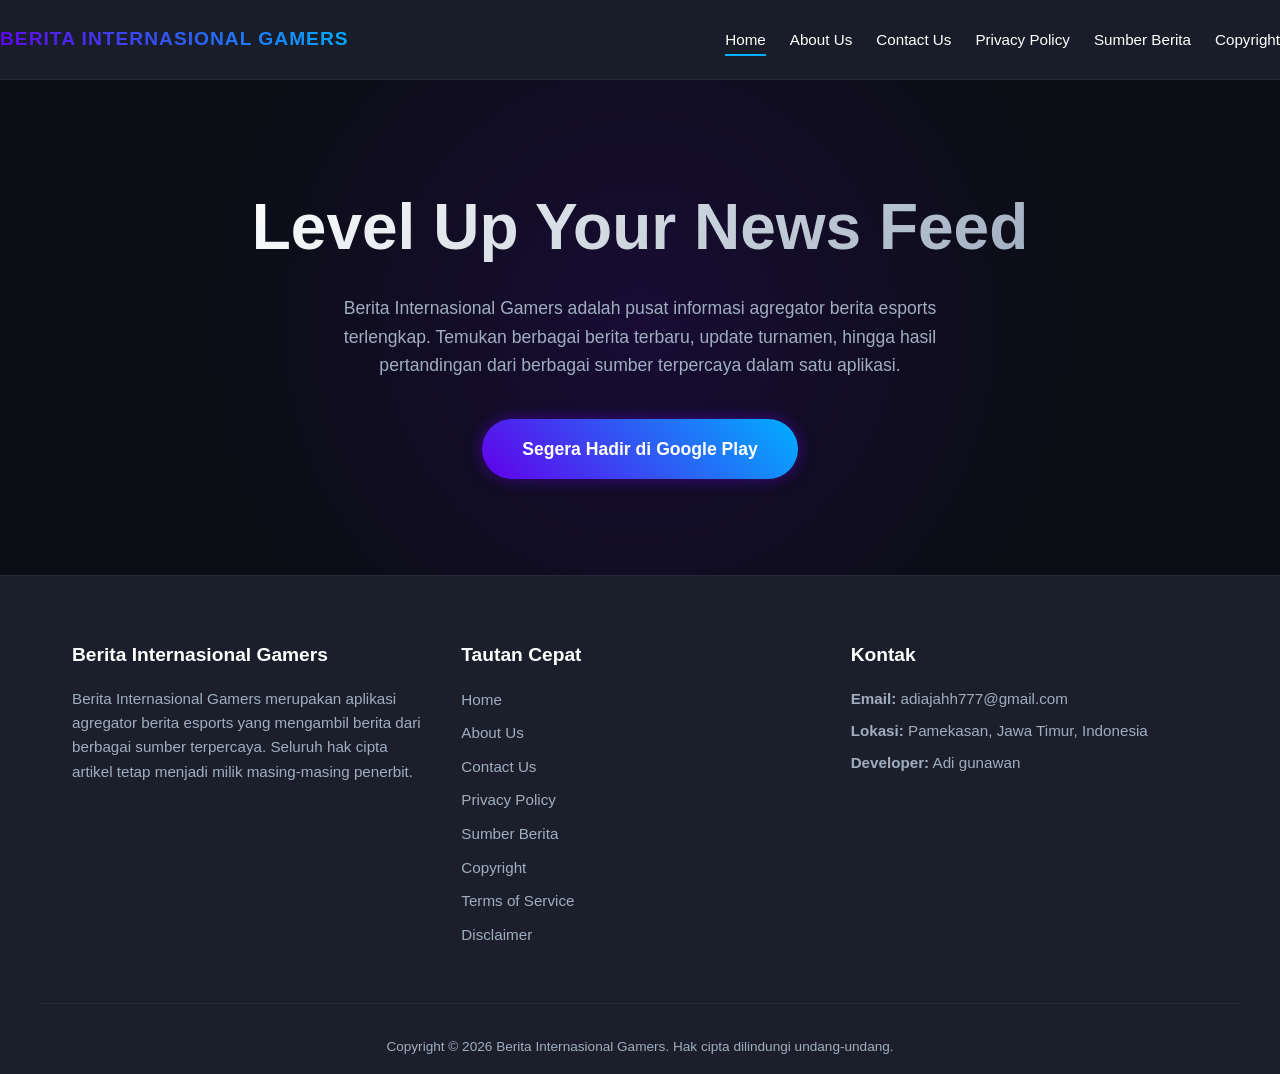
<file: index.html>
<!DOCTYPE html>
<html lang="id">
<head>
    <meta charset="UTF-8">
    <meta name="viewport" content="width=device-width, initial-scale=1.0">
    <title>Berita Internasional Gamers - The Ultimate Esports News Aggregator</title>
    <meta name="description" content="Berita Internasional Gamers adalah aplikasi agregator berita esports terpercaya. Dapatkan update berita game, turnamen, dan skor terbaru.">
    <meta name="keywords" content="esports, berita esports, game, turnamen, agregator berita, berita internasional gamers">
    <meta name="author" content="Adi gunawan">
    <meta name="theme-color" content="#6200EA">
    <meta property="og:title" content="Berita Internasional Gamers - The Ultimate Esports News Aggregator">
    <meta property="og:description" content="Berita Internasional Gamers adalah aplikasi agregator berita esports terpercaya.">
    <meta property="og:type" content="website">
    <meta property="og:url" content="https://adiajahh777-png.github.io/Website-Saya/">
    <link rel="canonical" href="https://adiajahh777-png.github.io/Website-Saya/">
    <link rel="icon" type="image/x-icon" href="favicon.ico">
    <link rel="manifest" href="manifest.json">
    <meta name="robots" content="index, follow">
    <link rel="stylesheet" href="style.css">
    <script type="application/ld+json">
    {
      "@context": "https://schema.org",
      "@type": "WebSite",
      "name": "Berita Internasional Gamers",
      "url": "https://adiajahh777-png.github.io/Website-Saya/"
    }
    </script>
    <script type="application/ld+json">
    {
      "@context": "https://schema.org",
      "@type": "NewsMediaOrganization",
      "name": "Berita Internasional Gamers",
      "url": "https://adiajahh777-png.github.io/Website-Saya/",
      "contactPoint": {
        "@type": "ContactPoint",
        "email": "adiajahh777@gmail.com",
        "contactType": "customer support"
      }
    }
    </script>
    <meta property="og:image" content="https://adiajahh777-png.github.io/Website-Saya/logo.png">
</head>
<body>
    <header>
        <nav class="nav-container" aria-label="Main Navigation">
            <a href="index.html" class="logo" style="font-size: 1.2rem;">Berita Internasional Gamers</a>
            <button class="menu-toggle" aria-label="Toggle navigation" aria-expanded="false">
                <span></span><span></span><span></span>
            </button>
            <ul class="nav-links">
                <li><a href="index.html" class="active">Home</a></li>
                <li><a href="about.html">About Us</a></li>
                <li><a href="contact.html">Contact Us</a></li>
                <li><a href="privacy.html">Privacy Policy</a></li>
                <li><a href="sources.html">Sumber Berita</a></li>
                <li><a href="copyright.html">Copyright</a></li>
            </ul>
        </nav>
    </header>

    <main>
        <section class="hero container">
            <h1>Level Up Your News Feed</h1>
            <p>Berita Internasional Gamers adalah pusat informasi agregator berita esports terlengkap. Temukan berbagai berita terbaru, update turnamen, hingga hasil pertandingan dari berbagai sumber terpercaya dalam satu aplikasi.</p>
            <a href="javascript:void(0)" class="btn">Segera Hadir di Google Play</a>
        </section>
    </main>

    <footer class="site-footer">
        <div class="footer-container">
            <div class="footer-section">
                <h3>Berita Internasional Gamers</h3>
                <p>Berita Internasional Gamers merupakan aplikasi agregator berita esports yang mengambil berita dari berbagai sumber terpercaya. Seluruh hak cipta artikel tetap menjadi milik masing-masing penerbit.</p>
            </div>
            <div class="footer-section">
                <h3>Tautan Cepat</h3>
                <ul>
                    <li><a href="index.html">Home</a></li>
                    <li><a href="about.html">About Us</a></li>
                    <li><a href="contact.html">Contact Us</a></li>
                    <li><a href="privacy.html">Privacy Policy</a></li>
                    <li><a href="sources.html">Sumber Berita</a></li>
                    <li><a href="copyright.html">Copyright</a></li>
                    <li><a href="terms.html">Terms of Service</a></li>
                    <li><a href="disclaimer.html">Disclaimer</a></li>
                </ul>
            </div>
            <div class="footer-section">
                <h3>Kontak</h3>
                <p><strong>Email:</strong> <a href="mailto:adiajahh777@gmail.com" class="text-muted">adiajahh777@gmail.com</a></p>
                <p><strong>Lokasi:</strong> Pamekasan, Jawa Timur, Indonesia</p>
                <p><strong>Developer:</strong> Adi gunawan</p>
            </div>
        </div>
        <div class="footer-bottom">
            <p>Copyright &copy; 2026 Berita Internasional Gamers. Hak cipta dilindungi undang-undang.</p>
        </div>
    </footer>
    <script src="script.js"></script>
</body>
</html>
</file>
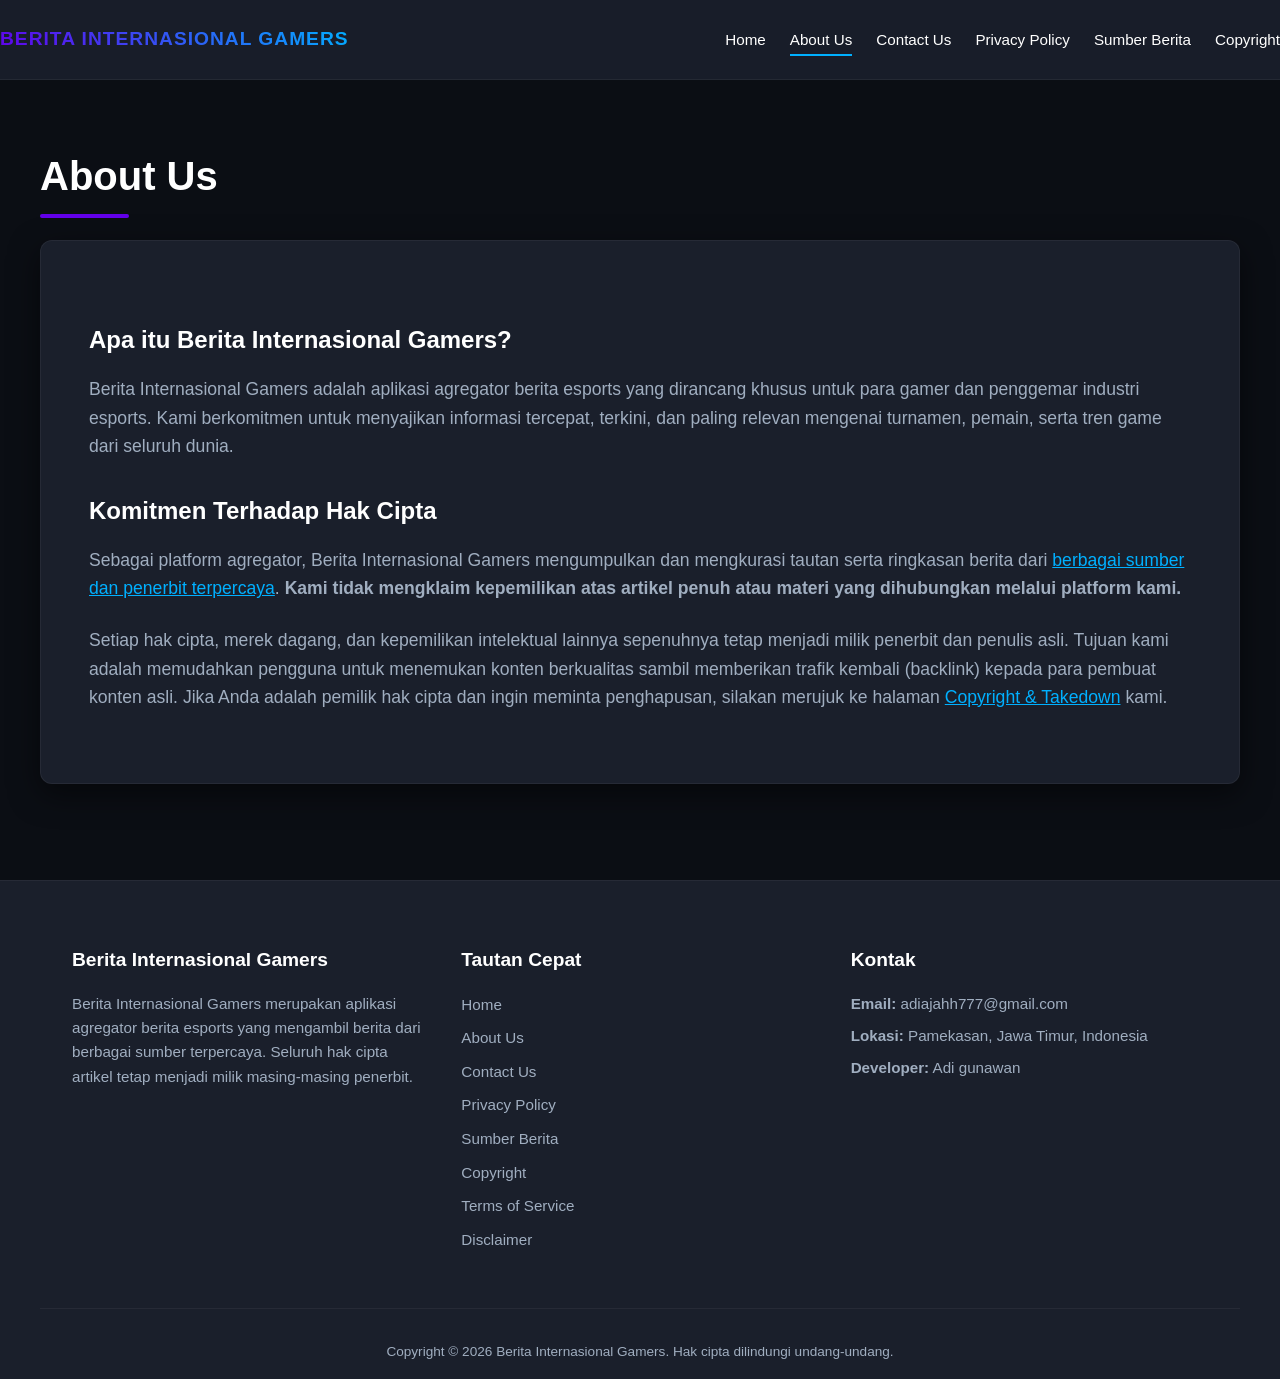
<file: about.html>
<!DOCTYPE html>
<html lang="id">
<head>
    <meta charset="UTF-8">
    <meta name="viewport" content="width=device-width, initial-scale=1.0">
    <title>About Us - Berita Internasional Gamers</title>
    <meta name="description" content="Pelajari lebih lanjut tentang Berita Internasional Gamers, platform agregator berita esports yang mengumpulkan berita dari berbagai penerbit tepercaya.">
    <meta name="keywords" content="about us, tentang kami, berita internasional gamers, agregator esports">
    <meta name="author" content="Adi gunawan">
    <meta name="theme-color" content="#6200EA">
    <meta property="og:title" content="About Us - Berita Internasional Gamers">
    <meta property="og:description" content="Pelajari lebih lanjut tentang platform agregator berita esports kami.">
    <meta property="og:type" content="website">
    <meta property="og:url" content="https://beritainternasionalgamers.github.io/about.html">
    <link rel="canonical" href="https://beritainternasionalgamers.github.io/about.html">
    <link rel="icon" type="image/x-icon" href="favicon.ico">
    <link rel="manifest" href="manifest.json">
    <meta name="robots" content="index, follow">
    <link rel="stylesheet" href="style.css">
    <script type="application/ld+json">
    {
      "@context": "https://schema.org",
      "@type": "WebSite",
      "name": "Berita Internasional Gamers",
      "url": "https://beritainternasionalgamers.github.io/"
    }
    </script>
</head>
<body>
    <header>
        <nav class="nav-container" aria-label="Main Navigation">
            <a href="index.html" class="logo" style="font-size: 1.2rem;">Berita Internasional Gamers</a>
            <button class="menu-toggle" aria-label="Toggle navigation" aria-expanded="false">
                <span></span><span></span><span></span>
            </button>
            <ul class="nav-links">
                <li><a href="index.html">Home</a></li>
                <li><a href="about.html" class="active">About Us</a></li>
                <li><a href="contact.html">Contact Us</a></li>
                <li><a href="privacy.html">Privacy Policy</a></li>
                <li><a href="sources.html">Sumber Berita</a></li>
                <li><a href="copyright.html">Copyright</a></li>
            </ul>
        </nav>
    </header>

    <main>
        <section class="container page-section">
            <h1 class="page-title">About Us</h1>
            
            <article class="content-card">
                <h2>Apa itu Berita Internasional Gamers?</h2>
                <p>Berita Internasional Gamers adalah aplikasi agregator berita esports yang dirancang khusus untuk para gamer dan penggemar industri esports. Kami berkomitmen untuk menyajikan informasi tercepat, terkini, dan paling relevan mengenai turnamen, pemain, serta tren game dari seluruh dunia.</p>
                
                <h2>Komitmen Terhadap Hak Cipta</h2>
                <p>Sebagai platform agregator, Berita Internasional Gamers mengumpulkan dan mengkurasi tautan serta ringkasan berita dari <a href="sources.html" class="primary-link">berbagai sumber dan penerbit terpercaya</a>. <strong>Kami tidak mengklaim kepemilikan atas artikel penuh atau materi yang dihubungkan melalui platform kami.</strong></p>
                
                <p>Setiap hak cipta, merek dagang, dan kepemilikan intelektual lainnya sepenuhnya tetap menjadi milik penerbit dan penulis asli. Tujuan kami adalah memudahkan pengguna untuk menemukan konten berkualitas sambil memberikan trafik kembali (backlink) kepada para pembuat konten asli. Jika Anda adalah pemilik hak cipta dan ingin meminta penghapusan, silakan merujuk ke halaman <a href="copyright.html" class="primary-link">Copyright & Takedown</a> kami.</p>
            </article>
        </section>
    </main>

    <footer class="site-footer">
        <div class="footer-container">
            <div class="footer-section">
                <h3>Berita Internasional Gamers</h3>
                <p>Berita Internasional Gamers merupakan aplikasi agregator berita esports yang mengambil berita dari berbagai sumber terpercaya. Seluruh hak cipta artikel tetap menjadi milik masing-masing penerbit.</p>
            </div>
            <div class="footer-section">
                <h3>Tautan Cepat</h3>
                <ul>
                    <li><a href="index.html">Home</a></li>
                    <li><a href="about.html">About Us</a></li>
                    <li><a href="contact.html">Contact Us</a></li>
                    <li><a href="privacy.html">Privacy Policy</a></li>
                    <li><a href="sources.html">Sumber Berita</a></li>
                    <li><a href="copyright.html">Copyright</a></li>
                    <li><a href="terms.html">Terms of Service</a></li>
                    <li><a href="disclaimer.html">Disclaimer</a></li>
                </ul>
            </div>
            <div class="footer-section">
                <h3>Kontak</h3>
                <p><strong>Email:</strong> <a href="mailto:adiajahh777@gmail.com" class="text-muted">adiajahh777@gmail.com</a></p>
                <p><strong>Lokasi:</strong> Pamekasan, Jawa Timur, Indonesia</p>
                <p><strong>Developer:</strong> Adi gunawan</p>
            </div>
        </div>
        <div class="footer-bottom">
            <p>Copyright &copy; 2026 Berita Internasional Gamers. Hak cipta dilindungi undang-undang.</p>
        </div>
    </footer>
    <script src="script.js"></script>
</body>
</html>
</file>
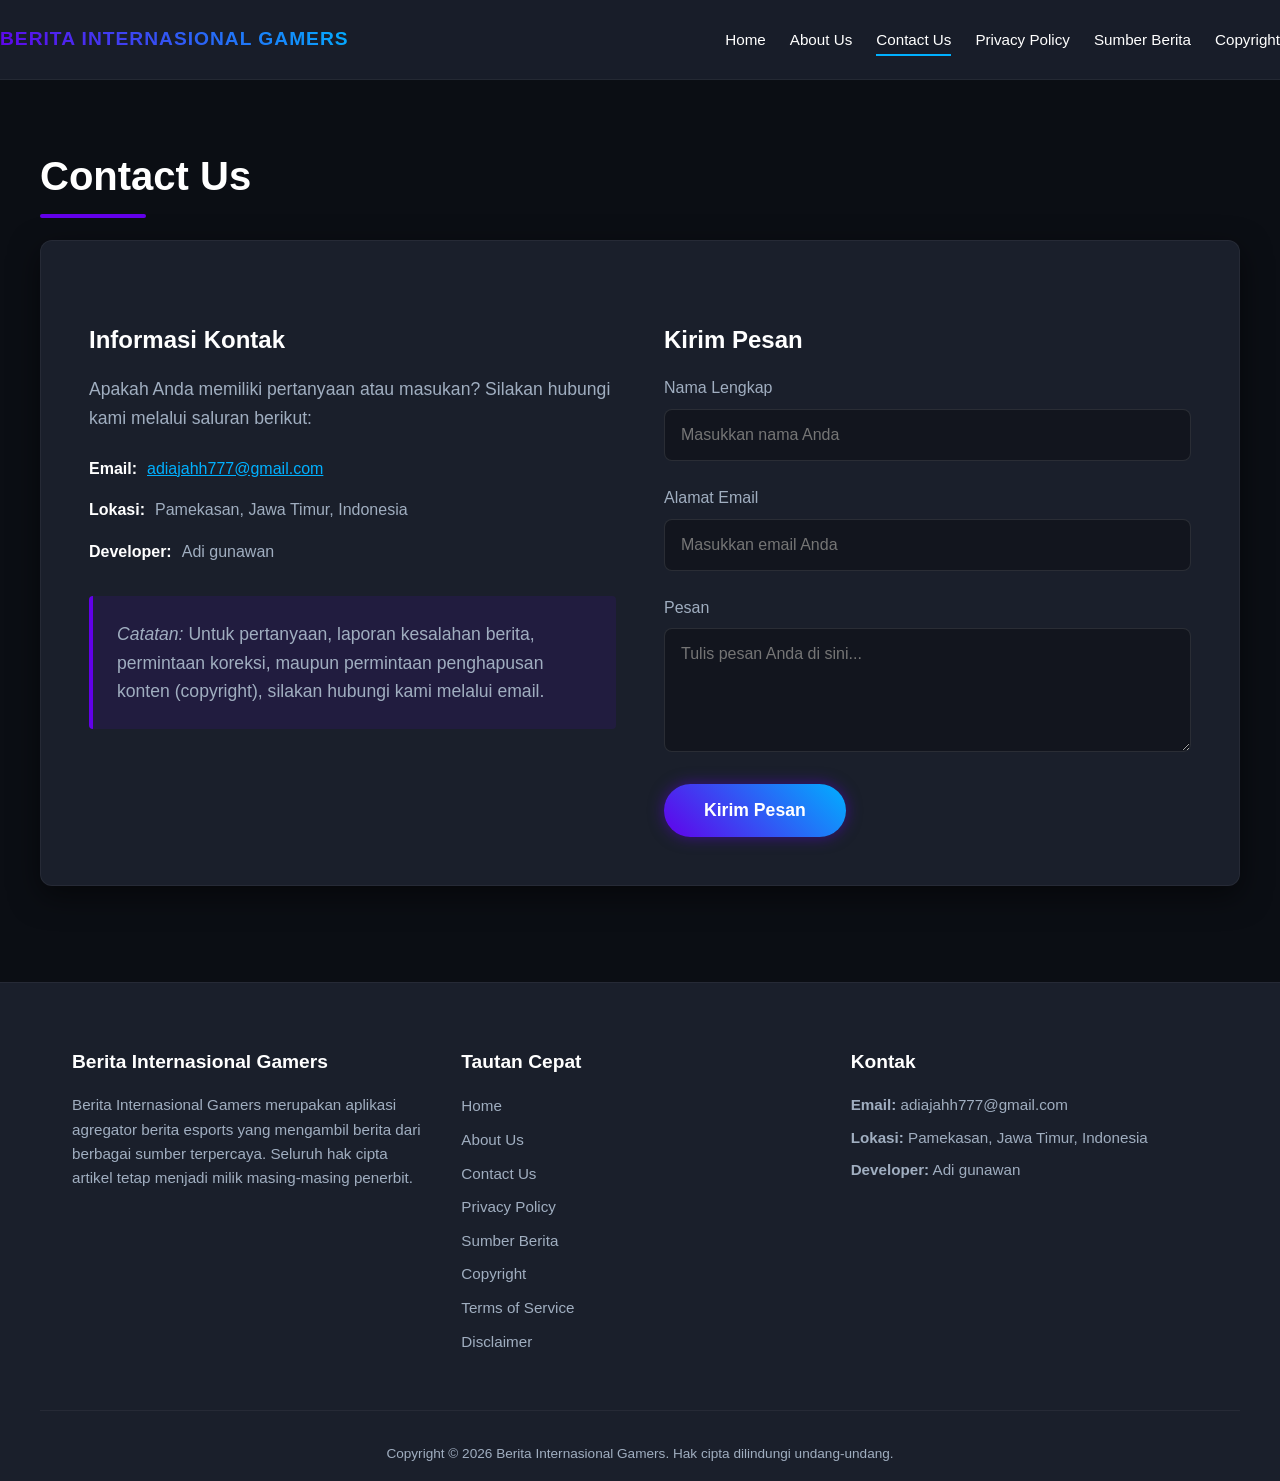
<file: contact.html>
<!DOCTYPE html>
<html lang="id">
<head>
    <meta charset="UTF-8">
    <meta name="viewport" content="width=device-width, initial-scale=1.0">
    <title>Contact Us - Berita Internasional Gamers</title>
    <meta name="description" content="Hubungi tim Berita Internasional Gamers untuk pertanyaan, dukungan, atau kemitraan.">
    <meta name="keywords" content="contact us, hubungi kami, berita internasional gamers">
    <meta name="author" content="Adi gunawan">
    <meta name="theme-color" content="#6200EA">
    <meta property="og:title" content="Contact Us - Berita Internasional Gamers">
    <meta property="og:description" content="Hubungi tim kami untuk pertanyaan atau dukungan.">
    <meta property="og:type" content="website">
    <meta property="og:url" content="https://adiajahh777-png.github.io/Website-Saya/contact.html">
    <link rel="canonical" href="https://adiajahh777-png.github.io/Website-Saya/contact.html">
    <link rel="icon" type="image/x-icon" href="favicon.ico">
    <link rel="manifest" href="manifest.json">
    <meta name="robots" content="index, follow">
    <link rel="stylesheet" href="style.css">
    <script type="application/ld+json">
    {
      "@context": "https://schema.org",
      "@type": "WebSite",
      "name": "Berita Internasional Gamers",
      "url": "https://adiajahh777-png.github.io/Website-Saya/"
    }
    </script>
    <meta property="og:image" content="https://adiajahh777-png.github.io/Website-Saya/logo.png">
</head>
<body>
    <header>
        <nav class="nav-container" aria-label="Main Navigation">
            <a href="index.html" class="logo" style="font-size: 1.2rem;">Berita Internasional Gamers</a>
            <button class="menu-toggle" aria-label="Toggle navigation" aria-expanded="false">
                <span></span><span></span><span></span>
            </button>
            <ul class="nav-links">
                <li><a href="index.html">Home</a></li>
                <li><a href="about.html">About Us</a></li>
                <li><a href="contact.html" class="active">Contact Us</a></li>
                <li><a href="privacy.html">Privacy Policy</a></li>
                <li><a href="sources.html">Sumber Berita</a></li>
                <li><a href="copyright.html">Copyright</a></li>
            </ul>
        </nav>
    </header>

    <main>
        <section class="container page-section">
            <h1 class="page-title">Contact Us</h1>
            
            <article class="content-card">
                <div class="contact-grid">
                    <div class="contact-info">
                        <h2>Informasi Kontak</h2>
                        <p>Apakah Anda memiliki pertanyaan atau masukan? Silakan hubungi kami melalui saluran berikut:</p>
                        
                        <ul>
                            <li>
                                <strong>Email:</strong> <a href="mailto:adiajahh777@gmail.com" class="primary-link">adiajahh777@gmail.com</a>
                            </li>
                            <li>
                                <strong>Lokasi:</strong> Pamekasan, Jawa Timur, Indonesia
                            </li>
                            <li>
                                <strong>Developer:</strong> Adi gunawan
                            </li>
                        </ul>
                        
                        <div class="info-box">
                            <p style="margin-bottom: 0;">
                                <em>Catatan:</em> Untuk pertanyaan, laporan kesalahan berita, permintaan koreksi, maupun permintaan penghapusan konten (copyright), silakan hubungi kami melalui email.
                            </p>
                        </div>
                    </div>
                    
                    <div class="contact-form">
                        <h2>Kirim Pesan</h2>
                        <form id="contactForm" novalidate>
                            <div class="form-group">
                                <label for="name">Nama Lengkap</label>
                                <input type="text" id="name" required placeholder="Masukkan nama Anda">
                            </div>
                            
                            <div class="form-group">
                                <label for="email">Alamat Email</label>
                                <input type="email" id="email" required placeholder="Masukkan email Anda">
                            </div>
                            
                            <div class="form-group">
                                <label for="message">Pesan</label>
                                <textarea id="message" rows="5" required placeholder="Tulis pesan Anda di sini..."></textarea>
                            </div>
                            
                            <button type="submit" class="btn">Kirim Pesan</button>
                        </form>
                    </div>
                </div>
            </article>
        </section>
    </main>

    <footer class="site-footer">
        <div class="footer-container">
            <div class="footer-section">
                <h3>Berita Internasional Gamers</h3>
                <p>Berita Internasional Gamers merupakan aplikasi agregator berita esports yang mengambil berita dari berbagai sumber terpercaya. Seluruh hak cipta artikel tetap menjadi milik masing-masing penerbit.</p>
            </div>
            <div class="footer-section">
                <h3>Tautan Cepat</h3>
                <ul>
                    <li><a href="index.html">Home</a></li>
                    <li><a href="about.html">About Us</a></li>
                    <li><a href="contact.html">Contact Us</a></li>
                    <li><a href="privacy.html">Privacy Policy</a></li>
                    <li><a href="sources.html">Sumber Berita</a></li>
                    <li><a href="copyright.html">Copyright</a></li>
                    <li><a href="terms.html">Terms of Service</a></li>
                    <li><a href="disclaimer.html">Disclaimer</a></li>
                </ul>
            </div>
            <div class="footer-section">
                <h3>Kontak</h3>
                <p><strong>Email:</strong> <a href="mailto:adiajahh777@gmail.com" class="text-muted">adiajahh777@gmail.com</a></p>
                <p><strong>Lokasi:</strong> Pamekasan, Jawa Timur, Indonesia</p>
                <p><strong>Developer:</strong> Adi gunawan</p>
            </div>
        </div>
        <div class="footer-bottom">
            <p>Copyright &copy; 2026 Berita Internasional Gamers. Hak cipta dilindungi undang-undang.</p>
        </div>
    </footer>
    <script src="script.js"></script>
</body>
</html>
</file>
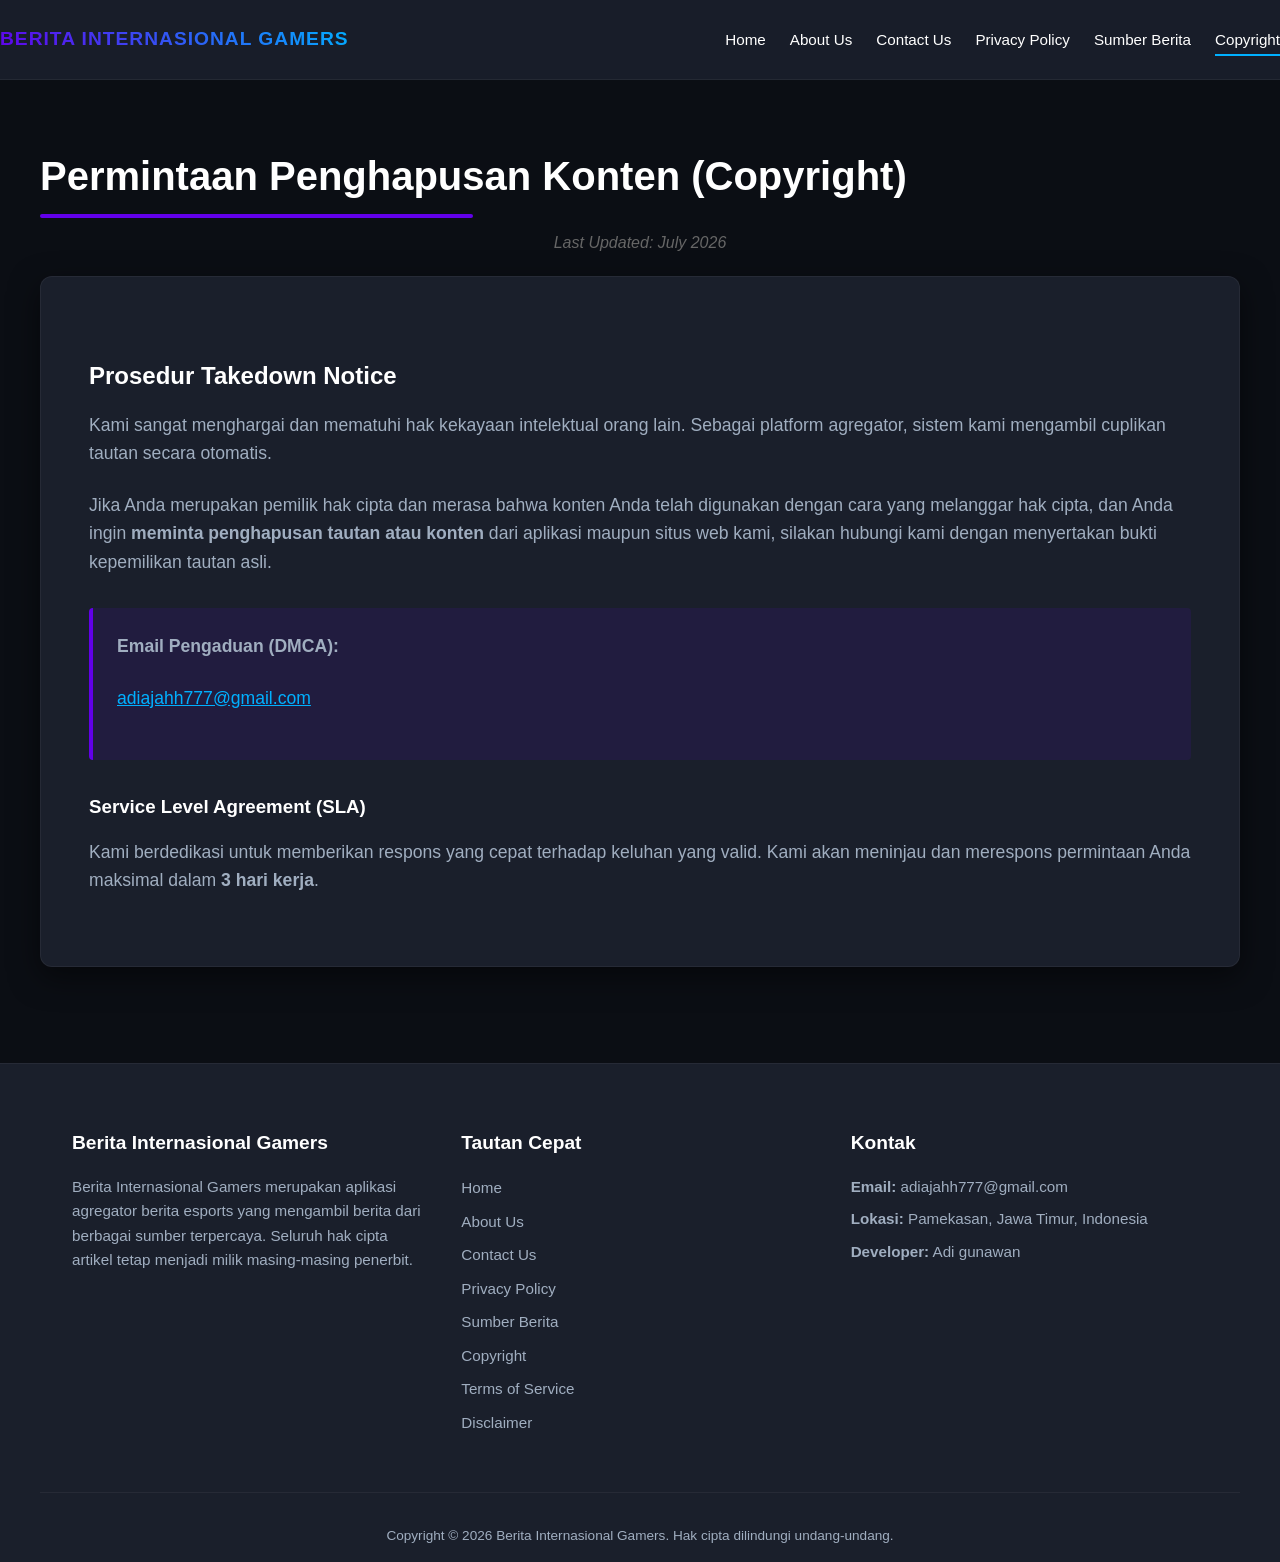
<file: copyright.html>
<!DOCTYPE html>
<html lang="id">
<head>
    <meta charset="UTF-8">
    <meta name="viewport" content="width=device-width, initial-scale=1.0">
    <title>Copyright & Takedown - Berita Internasional Gamers</title>
    <meta name="description" content="Informasi mengenai permintaan penghapusan konten atau hak cipta pada Berita Internasional Gamers.">
    <meta name="keywords" content="copyright, takedown, dmca, hak cipta, berita internasional gamers">
    <meta name="author" content="Adi gunawan">
    <meta name="theme-color" content="#6200EA">
    <meta property="og:title" content="Copyright & Takedown - Berita Internasional Gamers">
    <meta property="og:description" content="Permintaan penghapusan konten atau hak cipta.">
    <meta property="og:type" content="website">
    <meta property="og:url" content="https://adiajahh777-png.github.io/Website-Saya/copyright.html">
    <link rel="canonical" href="https://adiajahh777-png.github.io/Website-Saya/copyright.html">
    <link rel="icon" type="image/x-icon" href="favicon.ico">
    <link rel="manifest" href="manifest.json">
    <meta name="robots" content="index, follow">
    <link rel="stylesheet" href="style.css">
    <script type="application/ld+json">
    {
      "@context": "https://schema.org",
      "@type": "WebSite",
      "name": "Berita Internasional Gamers",
      "url": "https://adiajahh777-png.github.io/Website-Saya/"
    }
    </script>
    <meta property="og:image" content="https://adiajahh777-png.github.io/Website-Saya/logo.png">
</head>
<body>
    <header>
        <nav class="nav-container" aria-label="Main Navigation">
            <a href="index.html" class="logo" style="font-size: 1.2rem;">Berita Internasional Gamers</a>
            <button class="menu-toggle" aria-label="Toggle navigation" aria-expanded="false">
                <span></span><span></span><span></span>
            </button>
            <ul class="nav-links">
                <li><a href="index.html">Home</a></li>
                <li><a href="about.html">About Us</a></li>
                <li><a href="contact.html">Contact Us</a></li>
                <li><a href="privacy.html">Privacy Policy</a></li>
                <li><a href="sources.html">Sumber Berita</a></li>
                <li><a href="copyright.html" class="active">Copyright</a></li>
            </ul>
        </nav>
    </header>

    <main>
        <section class="container page-section">
            <h1 class="page-title">Permintaan Penghapusan Konten (Copyright)</h1>
            <p class="last-updated" style="text-align: center; color: #666; margin-top: -10px; margin-bottom: 20px; font-style: italic;">Last Updated: July 2026</p>
            
            <article class="content-card">
                <h2>Prosedur Takedown Notice</h2>
                <p>Kami sangat menghargai dan mematuhi hak kekayaan intelektual orang lain. Sebagai platform agregator, sistem kami mengambil cuplikan tautan secara otomatis.</p>
                
                <p>Jika Anda merupakan pemilik hak cipta dan merasa bahwa konten Anda telah digunakan dengan cara yang melanggar hak cipta, dan Anda ingin <strong>meminta penghapusan tautan atau konten</strong> dari aplikasi maupun situs web kami, silakan hubungi kami dengan menyertakan bukti kepemilikan tautan asli.</p>

                <div class="info-box">
                    <p><strong>Email Pengaduan (DMCA):</strong></p>
                    <p style="font-size: 1.1rem;"><a href="mailto:adiajahh777@gmail.com" class="primary-link">adiajahh777@gmail.com</a></p>
                </div>
                
                <h3>Service Level Agreement (SLA)</h3>
                <p>Kami berdedikasi untuk memberikan respons yang cepat terhadap keluhan yang valid. Kami akan meninjau dan merespons permintaan Anda maksimal dalam <strong>3 hari kerja</strong>.</p>
            </article>
        </section>
    </main>

    <footer class="site-footer">
        <div class="footer-container">
            <div class="footer-section">
                <h3>Berita Internasional Gamers</h3>
                <p>Berita Internasional Gamers merupakan aplikasi agregator berita esports yang mengambil berita dari berbagai sumber terpercaya. Seluruh hak cipta artikel tetap menjadi milik masing-masing penerbit.</p>
            </div>
            <div class="footer-section">
                <h3>Tautan Cepat</h3>
                <ul>
                    <li><a href="index.html">Home</a></li>
                    <li><a href="about.html">About Us</a></li>
                    <li><a href="contact.html">Contact Us</a></li>
                    <li><a href="privacy.html">Privacy Policy</a></li>
                    <li><a href="sources.html">Sumber Berita</a></li>
                    <li><a href="copyright.html">Copyright</a></li>
                    <li><a href="terms.html">Terms of Service</a></li>
                    <li><a href="disclaimer.html">Disclaimer</a></li>
                </ul>
            </div>
            <div class="footer-section">
                <h3>Kontak</h3>
                <p><strong>Email:</strong> <a href="mailto:adiajahh777@gmail.com" class="text-muted">adiajahh777@gmail.com</a></p>
                <p><strong>Lokasi:</strong> Pamekasan, Jawa Timur, Indonesia</p>
                <p><strong>Developer:</strong> Adi gunawan</p>
            </div>
        </div>
        <div class="footer-bottom">
            <p>Copyright &copy; 2026 Berita Internasional Gamers. Hak cipta dilindungi undang-undang.</p>
        </div>
    </footer>
    <script src="script.js"></script>
</body>
</html>
</file>
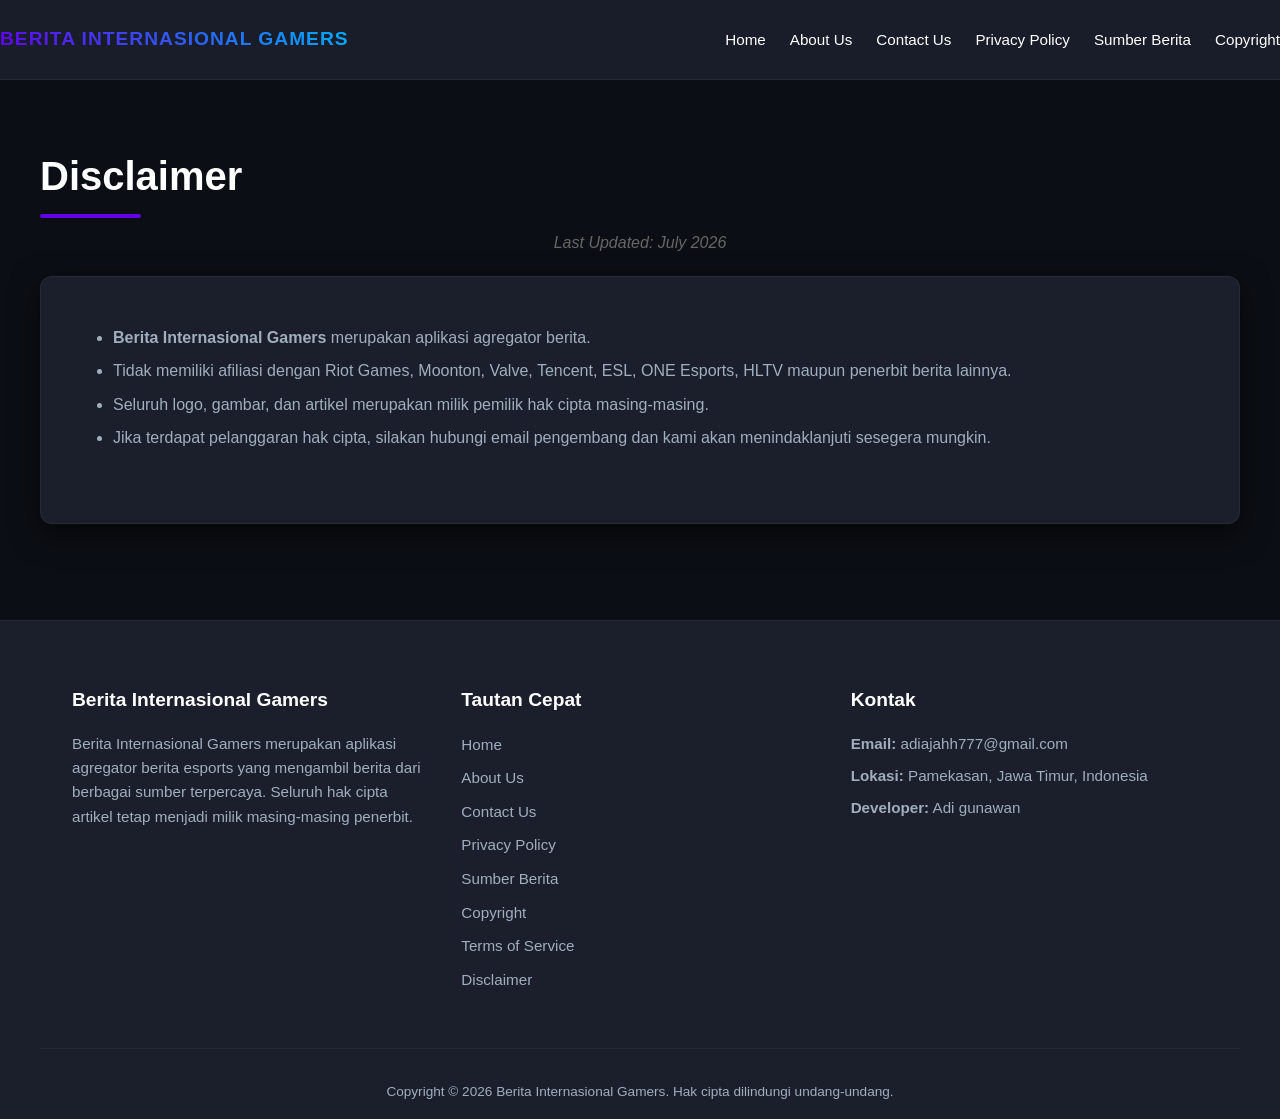
<file: disclaimer.html>
<!DOCTYPE html>
<html lang="id">
<head>
    <meta charset="UTF-8">
    <meta name="viewport" content="width=device-width, initial-scale=1.0">
    <title>Disclaimer - Berita Internasional Gamers</title>
    <meta name="description" content="Penafian hukum agregator berita esports Berita Internasional Gamers.">
    <meta name="keywords" content="disclaimer, penafian, berita internasional gamers">
    <meta name="author" content="Adi gunawan">
    <meta name="theme-color" content="#6200EA">
    <meta property="og:title" content="Disclaimer - Berita Internasional Gamers">
    <meta property="og:description" content="Penafian hukum agregator berita kami.">
    <meta property="og:type" content="website">
    <meta property="og:url" content="https://adiajahh777-png.github.io/Website-Saya/disclaimer.html">
    <link rel="canonical" href="https://adiajahh777-png.github.io/Website-Saya/disclaimer.html">
    <link rel="icon" type="image/x-icon" href="favicon.ico">
    <link rel="manifest" href="manifest.json">
    <meta name="robots" content="index, follow">
    <link rel="stylesheet" href="style.css">
    <script type="application/ld+json">
    {
      "@context": "https://schema.org",
      "@type": "WebSite",
      "name": "Berita Internasional Gamers",
      "url": "https://adiajahh777-png.github.io/Website-Saya/"
    }
    </script>
    <meta property="og:image" content="https://adiajahh777-png.github.io/Website-Saya/logo.png">
</head>
<body>
    <header>
        <nav class="nav-container" aria-label="Main Navigation">
            <a href="index.html" class="logo" style="font-size: 1.2rem;">Berita Internasional Gamers</a>
            <button class="menu-toggle" aria-label="Toggle navigation" aria-expanded="false">
                <span></span><span></span><span></span>
            </button>
            <ul class="nav-links">
                <li><a href="index.html">Home</a></li>
                <li><a href="about.html">About Us</a></li>
                <li><a href="contact.html">Contact Us</a></li>
                <li><a href="privacy.html">Privacy Policy</a></li>
                <li><a href="sources.html">Sumber Berita</a></li>
                <li><a href="copyright.html">Copyright</a></li>
            </ul>
        </nav>
    </header>

    <main>
        <section class="container page-section">
            <h1 class="page-title">Disclaimer</h1>
            <p class="last-updated" style="text-align: center; color: #666; margin-top: -10px; margin-bottom: 20px; font-style: italic;">Last Updated: July 2026</p>
            
            <article class="content-card">
                <ul>
                    <li><strong>Berita Internasional Gamers</strong> merupakan aplikasi agregator berita.</li>
                    <li>Tidak memiliki afiliasi dengan Riot Games, Moonton, Valve, Tencent, ESL, ONE Esports, HLTV maupun penerbit berita lainnya.</li>
                    <li>Seluruh logo, gambar, dan artikel merupakan milik pemilik hak cipta masing-masing.</li>
                    <li>Jika terdapat pelanggaran hak cipta, silakan hubungi email pengembang dan kami akan menindaklanjuti sesegera mungkin.</li>
                </ul>
            </article>
        </section>
    </main>

    <footer class="site-footer">
        <div class="footer-container">
            <div class="footer-section">
                <h3>Berita Internasional Gamers</h3>
                <p>Berita Internasional Gamers merupakan aplikasi agregator berita esports yang mengambil berita dari berbagai sumber terpercaya. Seluruh hak cipta artikel tetap menjadi milik masing-masing penerbit.</p>
            </div>
            <div class="footer-section">
                <h3>Tautan Cepat</h3>
                <ul>
                    <li><a href="index.html">Home</a></li>
                    <li><a href="about.html">About Us</a></li>
                    <li><a href="contact.html">Contact Us</a></li>
                    <li><a href="privacy.html">Privacy Policy</a></li>
                    <li><a href="sources.html">Sumber Berita</a></li>
                    <li><a href="copyright.html">Copyright</a></li>
                    <li><a href="terms.html">Terms of Service</a></li>
                    <li><a href="disclaimer.html">Disclaimer</a></li>
                </ul>
            </div>
            <div class="footer-section">
                <h3>Kontak</h3>
                <p><strong>Email:</strong> <a href="mailto:adiajahh777@gmail.com" class="text-muted">adiajahh777@gmail.com</a></p>
                <p><strong>Lokasi:</strong> Pamekasan, Jawa Timur, Indonesia</p>
                <p><strong>Developer:</strong> Adi gunawan</p>
            </div>
        </div>
        <div class="footer-bottom">
            <p>Copyright &copy; 2026 Berita Internasional Gamers. Hak cipta dilindungi undang-undang.</p>
        </div>
    </footer>
    <script src="script.js"></script>
</body>
</html>
</file>
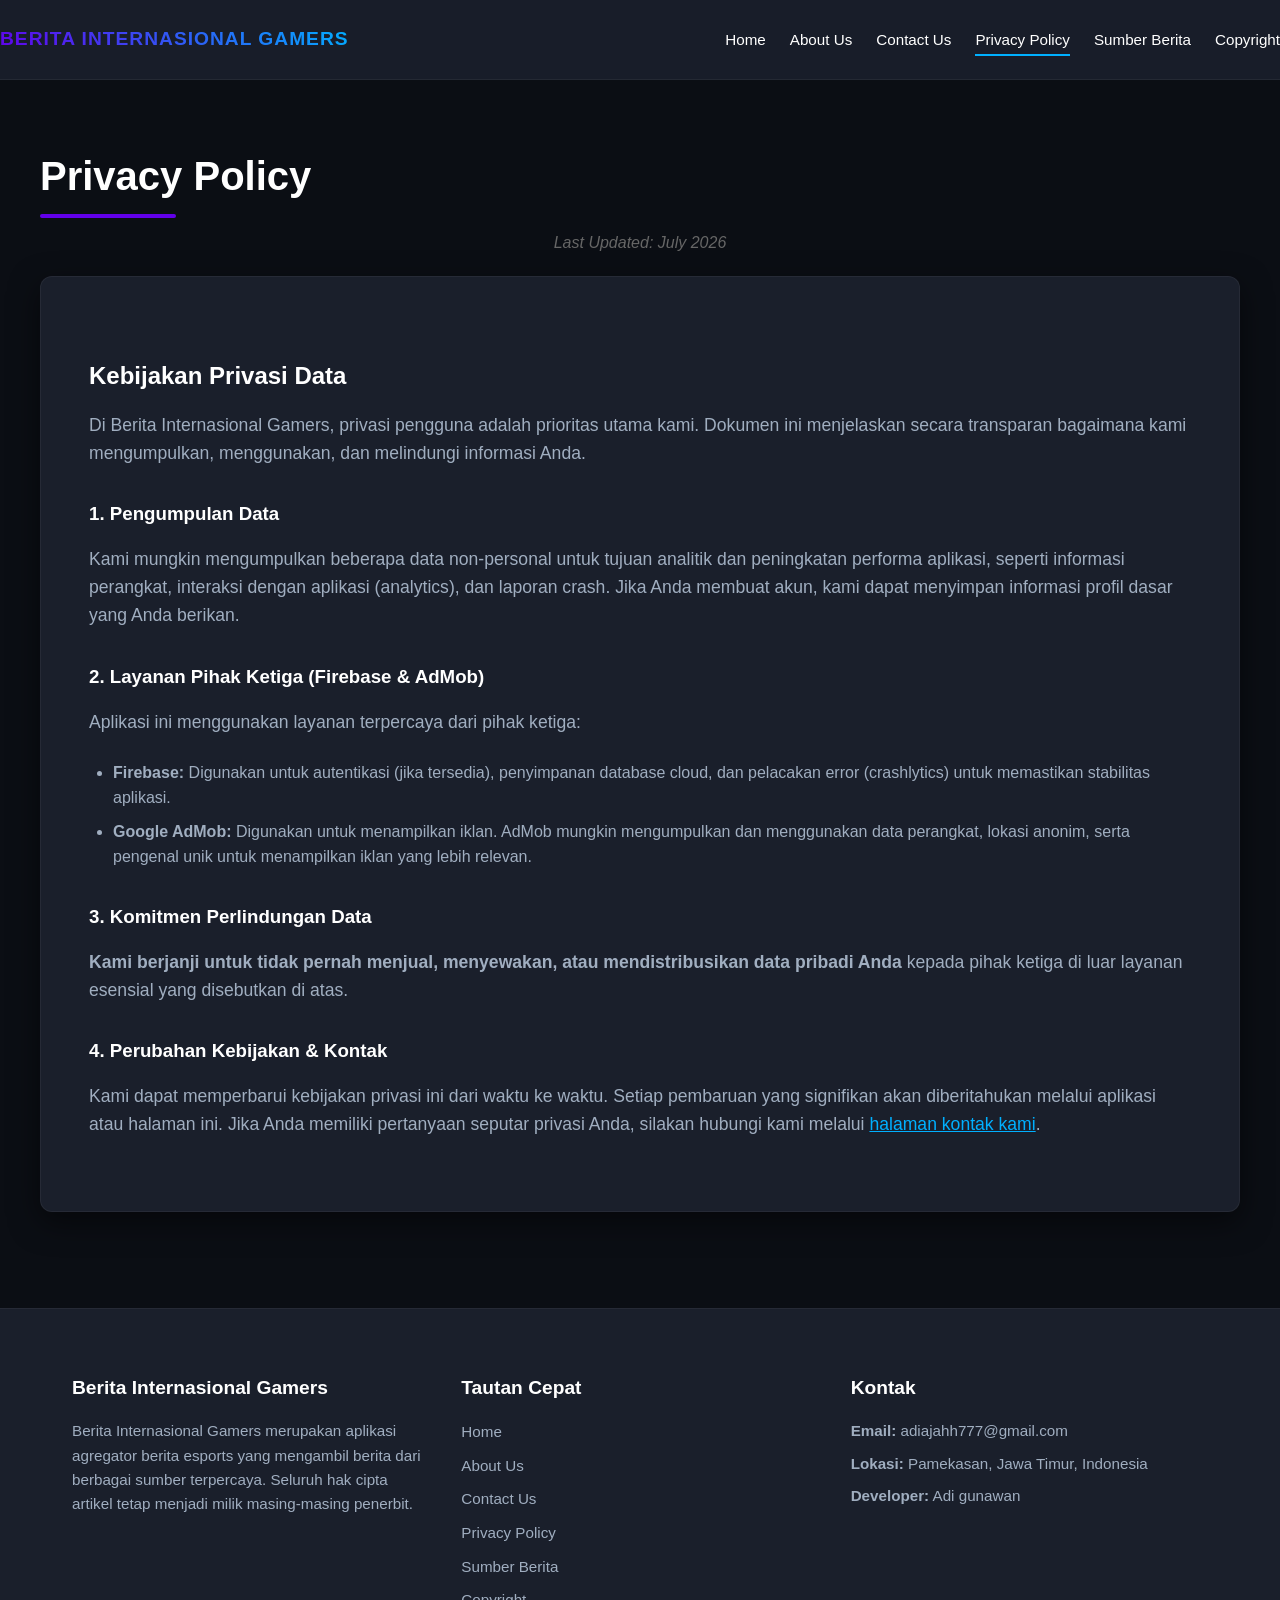
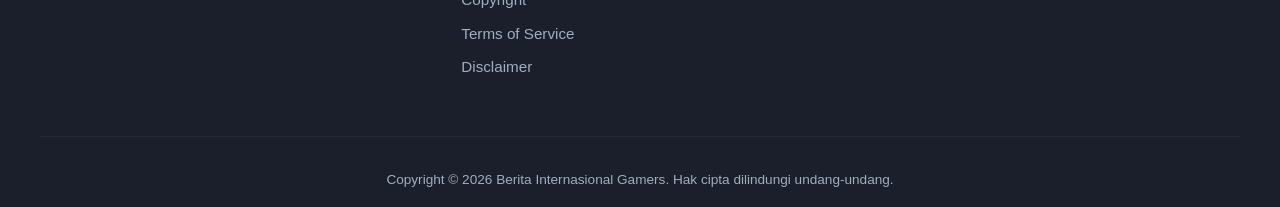
<file: privacy.html>
<!DOCTYPE html>
<html lang="id">
<head>
    <meta charset="UTF-8">
    <meta name="viewport" content="width=device-width, initial-scale=1.0">
    <title>Privacy Policy - Berita Internasional Gamers</title>
    <meta name="description" content="Kebijakan Privasi aplikasi Berita Internasional Gamers. Kami menghargai privasi dan keamanan data pengguna.">
    <meta name="keywords" content="privacy policy, kebijakan privasi, berita internasional gamers">
    <meta name="author" content="Adi gunawan">
    <meta name="theme-color" content="#6200EA">
    <meta property="og:title" content="Privacy Policy - Berita Internasional Gamers">
    <meta property="og:description" content="Kebijakan Privasi aplikasi agregator berita esports kami.">
    <meta property="og:type" content="website">
    <meta property="og:url" content="https://adiajahh777-png.github.io/Website-Saya/privacy.html">
    <link rel="canonical" href="https://adiajahh777-png.github.io/Website-Saya/privacy.html">
    <link rel="icon" type="image/x-icon" href="favicon.ico">
    <link rel="manifest" href="manifest.json">
    <meta name="robots" content="index, follow">
    <link rel="stylesheet" href="style.css">
    <script type="application/ld+json">
    {
      "@context": "https://schema.org",
      "@type": "WebSite",
      "name": "Berita Internasional Gamers",
      "url": "https://adiajahh777-png.github.io/Website-Saya/"
    }
    </script>
    <meta property="og:image" content="https://adiajahh777-png.github.io/Website-Saya/logo.png">
</head>
<body>
    <header>
        <nav class="nav-container" aria-label="Main Navigation">
            <a href="index.html" class="logo" style="font-size: 1.2rem;">Berita Internasional Gamers</a>
            <button class="menu-toggle" aria-label="Toggle navigation" aria-expanded="false">
                <span></span><span></span><span></span>
            </button>
            <ul class="nav-links">
                <li><a href="index.html">Home</a></li>
                <li><a href="about.html">About Us</a></li>
                <li><a href="contact.html">Contact Us</a></li>
                <li><a href="privacy.html" class="active">Privacy Policy</a></li>
                <li><a href="sources.html">Sumber Berita</a></li>
                <li><a href="copyright.html">Copyright</a></li>
            </ul>
        </nav>
    </header>

    <main>
        <section class="container page-section">
            <h1 class="page-title">Privacy Policy</h1>
            <p class="last-updated" style="text-align: center; color: #666; margin-top: -10px; margin-bottom: 20px; font-style: italic;">Last Updated: July 2026</p>
            
            <article class="content-card">
                <h2>Kebijakan Privasi Data</h2>
                <p>Di Berita Internasional Gamers, privasi pengguna adalah prioritas utama kami. Dokumen ini menjelaskan secara transparan bagaimana kami mengumpulkan, menggunakan, dan melindungi informasi Anda.</p>
                
                <h3>1. Pengumpulan Data</h3>
                <p>Kami mungkin mengumpulkan beberapa data non-personal untuk tujuan analitik dan peningkatan performa aplikasi, seperti informasi perangkat, interaksi dengan aplikasi (analytics), dan laporan crash. Jika Anda membuat akun, kami dapat menyimpan informasi profil dasar yang Anda berikan.</p>

                <h3>2. Layanan Pihak Ketiga (Firebase & AdMob)</h3>
                <p>Aplikasi ini menggunakan layanan terpercaya dari pihak ketiga:</p>
                <ul>
                    <li><strong>Firebase:</strong> Digunakan untuk autentikasi (jika tersedia), penyimpanan database cloud, dan pelacakan error (crashlytics) untuk memastikan stabilitas aplikasi.</li>
                    <li><strong>Google AdMob:</strong> Digunakan untuk menampilkan iklan. AdMob mungkin mengumpulkan dan menggunakan data perangkat, lokasi anonim, serta pengenal unik untuk menampilkan iklan yang lebih relevan.</li>
                </ul>

                <h3>3. Komitmen Perlindungan Data</h3>
                <p><strong>Kami berjanji untuk tidak pernah menjual, menyewakan, atau mendistribusikan data pribadi Anda</strong> kepada pihak ketiga di luar layanan esensial yang disebutkan di atas.</p>

                <h3>4. Perubahan Kebijakan & Kontak</h3>
                <p>Kami dapat memperbarui kebijakan privasi ini dari waktu ke waktu. Setiap pembaruan yang signifikan akan diberitahukan melalui aplikasi atau halaman ini. Jika Anda memiliki pertanyaan seputar privasi Anda, silakan hubungi kami melalui <a href="contact.html" class="primary-link">halaman kontak kami</a>.</p>
            </article>
        </section>
    </main>

    <footer class="site-footer">
        <div class="footer-container">
            <div class="footer-section">
                <h3>Berita Internasional Gamers</h3>
                <p>Berita Internasional Gamers merupakan aplikasi agregator berita esports yang mengambil berita dari berbagai sumber terpercaya. Seluruh hak cipta artikel tetap menjadi milik masing-masing penerbit.</p>
            </div>
            <div class="footer-section">
                <h3>Tautan Cepat</h3>
                <ul>
                    <li><a href="index.html">Home</a></li>
                    <li><a href="about.html">About Us</a></li>
                    <li><a href="contact.html">Contact Us</a></li>
                    <li><a href="privacy.html">Privacy Policy</a></li>
                    <li><a href="sources.html">Sumber Berita</a></li>
                    <li><a href="copyright.html">Copyright</a></li>
                    <li><a href="terms.html">Terms of Service</a></li>
                    <li><a href="disclaimer.html">Disclaimer</a></li>
                </ul>
            </div>
            <div class="footer-section">
                <h3>Kontak</h3>
                <p><strong>Email:</strong> <a href="mailto:adiajahh777@gmail.com" class="text-muted">adiajahh777@gmail.com</a></p>
                <p><strong>Lokasi:</strong> Pamekasan, Jawa Timur, Indonesia</p>
                <p><strong>Developer:</strong> Adi gunawan</p>
            </div>
        </div>
        <div class="footer-bottom">
            <p>Copyright &copy; 2026 Berita Internasional Gamers. Hak cipta dilindungi undang-undang.</p>
        </div>
    </footer>
    <script src="script.js"></script>
</body>
</html>
</file>
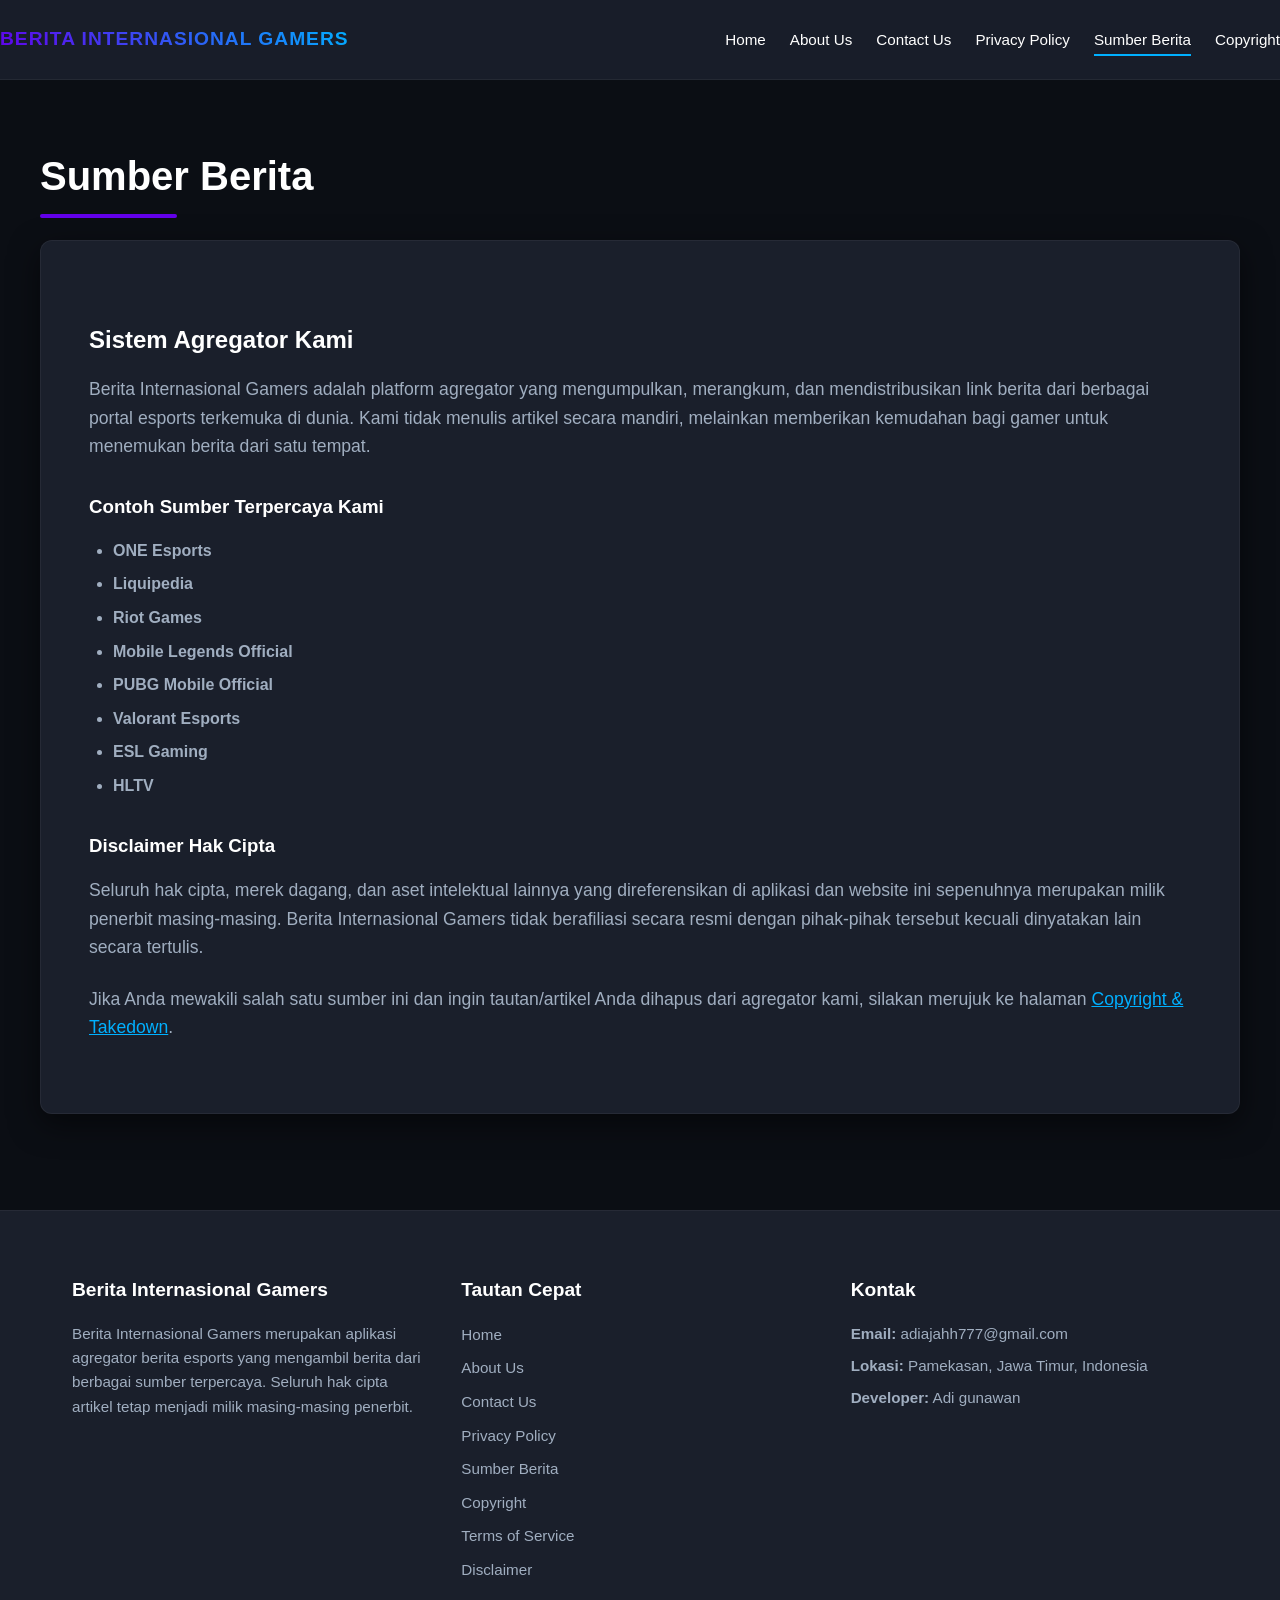
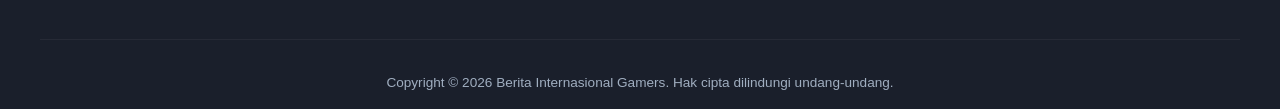
<file: sources.html>
<!DOCTYPE html>
<html lang="id">
<head>
    <meta charset="UTF-8">
    <meta name="viewport" content="width=device-width, initial-scale=1.0">
    <title>Sumber Berita - Berita Internasional Gamers</title>
    <meta name="description" content="Daftar sumber berita terpercaya yang digunakan oleh Berita Internasional Gamers.">
    <meta name="keywords" content="sumber berita, news sources, agregator berita esports, berita internasional gamers">
    <meta name="author" content="Adi gunawan">
    <meta name="theme-color" content="#6200EA">
    <meta property="og:title" content="Sumber Berita - Berita Internasional Gamers">
    <meta property="og:description" content="Daftar sumber berita terpercaya kami.">
    <meta property="og:type" content="website">
    <meta property="og:url" content="https://adiajahh777-png.github.io/Website-Saya/sources.html">
    <link rel="canonical" href="https://adiajahh777-png.github.io/Website-Saya/sources.html">
    <link rel="icon" type="image/x-icon" href="favicon.ico">
    <link rel="manifest" href="manifest.json">
    <meta name="robots" content="index, follow">
    <link rel="stylesheet" href="style.css">
    <script type="application/ld+json">
    {
      "@context": "https://schema.org",
      "@type": "WebSite",
      "name": "Berita Internasional Gamers",
      "url": "https://adiajahh777-png.github.io/Website-Saya/"
    }
    </script>
    <meta property="og:image" content="https://adiajahh777-png.github.io/Website-Saya/logo.png">
</head>
<body>
    <header>
        <nav class="nav-container" aria-label="Main Navigation">
            <a href="index.html" class="logo" style="font-size: 1.2rem;">Berita Internasional Gamers</a>
            <button class="menu-toggle" aria-label="Toggle navigation" aria-expanded="false">
                <span></span><span></span><span></span>
            </button>
            <ul class="nav-links">
                <li><a href="index.html">Home</a></li>
                <li><a href="about.html">About Us</a></li>
                <li><a href="contact.html">Contact Us</a></li>
                <li><a href="privacy.html">Privacy Policy</a></li>
                <li><a href="sources.html" class="active">Sumber Berita</a></li>
                <li><a href="copyright.html">Copyright</a></li>
            </ul>
        </nav>
    </header>

    <main>
        <section class="container page-section">
            <h1 class="page-title">Sumber Berita</h1>
            
            <article class="content-card">
                <h2>Sistem Agregator Kami</h2>
                <p>Berita Internasional Gamers adalah platform agregator yang mengumpulkan, merangkum, dan mendistribusikan link berita dari berbagai portal esports terkemuka di dunia. Kami tidak menulis artikel secara mandiri, melainkan memberikan kemudahan bagi gamer untuk menemukan berita dari satu tempat.</p>
                
                <h3>Contoh Sumber Terpercaya Kami</h3>
                <ul>
                    <li><strong>ONE Esports</strong></li>
                    <li><strong>Liquipedia</strong></li>
                    <li><strong>Riot Games</strong></li>
                    <li><strong>Mobile Legends Official</strong></li>
                    <li><strong>PUBG Mobile Official</strong></li>
                    <li><strong>Valorant Esports</strong></li>
                    <li><strong>ESL Gaming</strong></li>
                    <li><strong>HLTV</strong></li>
                </ul>

                <h3>Disclaimer Hak Cipta</h3>
                <p>Seluruh hak cipta, merek dagang, dan aset intelektual lainnya yang direferensikan di aplikasi dan website ini sepenuhnya merupakan milik penerbit masing-masing. Berita Internasional Gamers tidak berafiliasi secara resmi dengan pihak-pihak tersebut kecuali dinyatakan lain secara tertulis.</p>
                <p>Jika Anda mewakili salah satu sumber ini dan ingin tautan/artikel Anda dihapus dari agregator kami, silakan merujuk ke halaman <a href="copyright.html" class="primary-link">Copyright & Takedown</a>.</p>
            </article>
        </section>
    </main>

    <footer class="site-footer">
        <div class="footer-container">
            <div class="footer-section">
                <h3>Berita Internasional Gamers</h3>
                <p>Berita Internasional Gamers merupakan aplikasi agregator berita esports yang mengambil berita dari berbagai sumber terpercaya. Seluruh hak cipta artikel tetap menjadi milik masing-masing penerbit.</p>
            </div>
            <div class="footer-section">
                <h3>Tautan Cepat</h3>
                <ul>
                    <li><a href="index.html">Home</a></li>
                    <li><a href="about.html">About Us</a></li>
                    <li><a href="contact.html">Contact Us</a></li>
                    <li><a href="privacy.html">Privacy Policy</a></li>
                    <li><a href="sources.html">Sumber Berita</a></li>
                    <li><a href="copyright.html">Copyright</a></li>
                    <li><a href="terms.html">Terms of Service</a></li>
                    <li><a href="disclaimer.html">Disclaimer</a></li>
                </ul>
            </div>
            <div class="footer-section">
                <h3>Kontak</h3>
                <p><strong>Email:</strong> <a href="mailto:adiajahh777@gmail.com" class="text-muted">adiajahh777@gmail.com</a></p>
                <p><strong>Lokasi:</strong> Pamekasan, Jawa Timur, Indonesia</p>
                <p><strong>Developer:</strong> Adi gunawan</p>
            </div>
        </div>
        <div class="footer-bottom">
            <p>Copyright &copy; 2026 Berita Internasional Gamers. Hak cipta dilindungi undang-undang.</p>
        </div>
    </footer>
    <script src="script.js"></script>
</body>
</html>
</file>
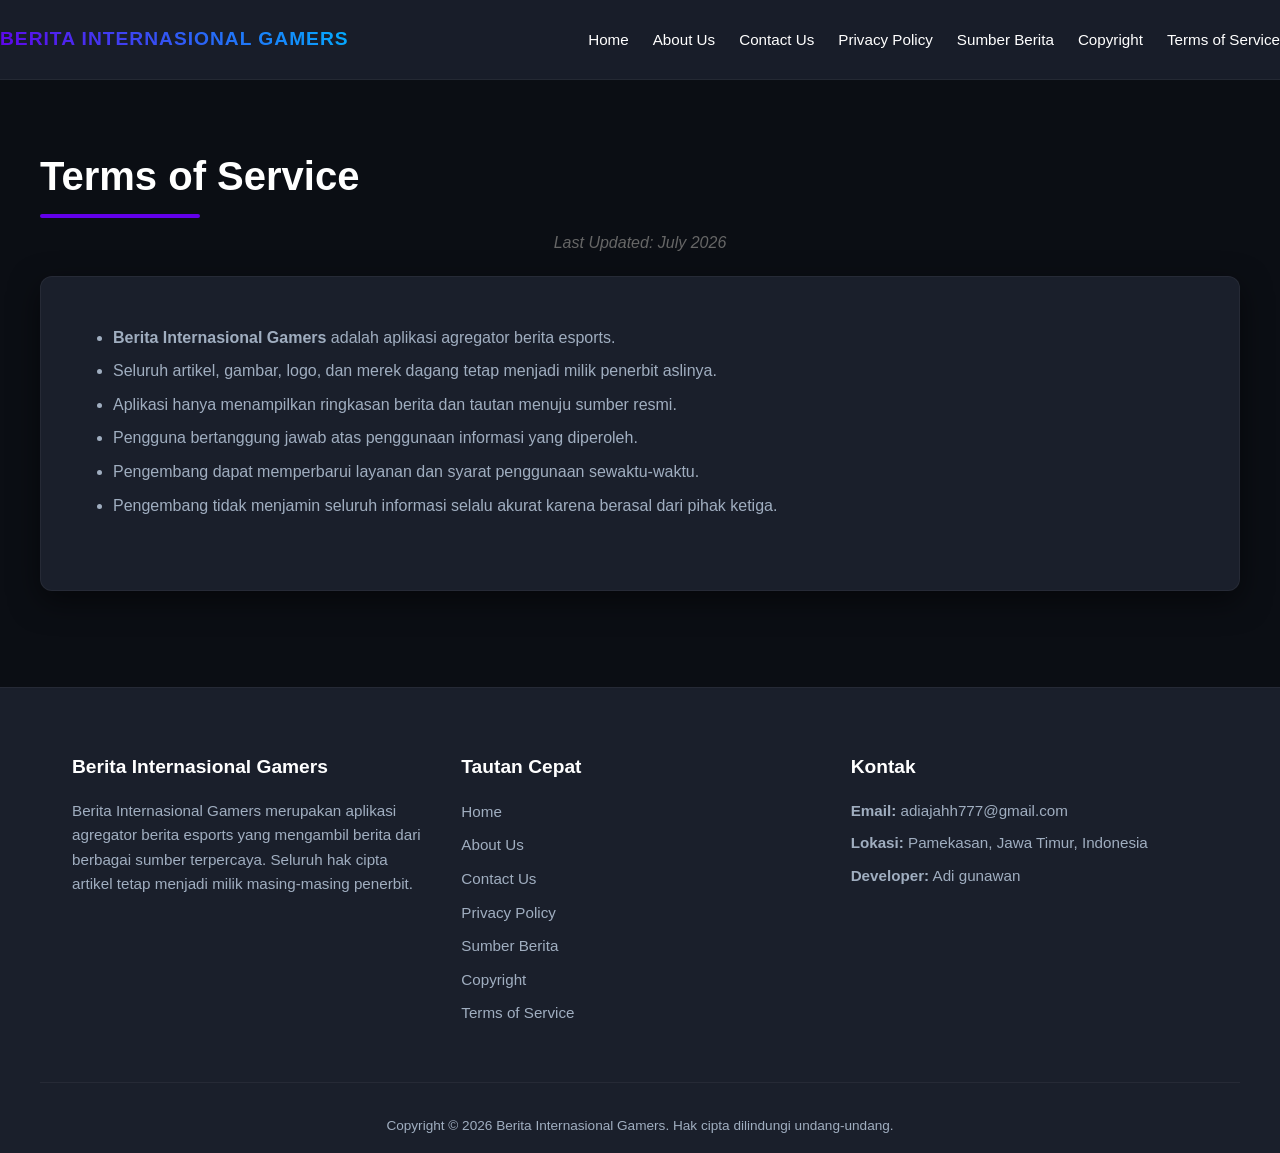
<file: terms.html>
<!DOCTYPE html>
<html lang="id">
<head>
    <meta charset="UTF-8">
    <meta name="viewport" content="width=device-width, initial-scale=1.0">
    <title>Terms of Service - Berita Internasional Gamers</title>
    <meta name="description" content="Syarat dan Ketentuan layanan aplikasi agregator berita esports Berita Internasional Gamers.">
    <meta name="keywords" content="terms of service, syarat dan ketentuan, berita internasional gamers">
    <meta name="author" content="Adi gunawan">
    <meta name="theme-color" content="#6200EA">
    <meta property="og:title" content="Terms of Service - Berita Internasional Gamers">
    <meta property="og:description" content="Syarat dan Ketentuan layanan aplikasi agregator berita esports kami.">
    <meta property="og:type" content="website">
    <meta property="og:url" content="https://adiajahh777-png.github.io/Website-Saya/terms.html">
    <link rel="canonical" href="https://adiajahh777-png.github.io/Website-Saya/terms.html">
    <link rel="icon" type="image/x-icon" href="favicon.ico">
    <link rel="manifest" href="manifest.json">
    <meta name="robots" content="index, follow">
    <link rel="stylesheet" href="style.css">
    <script type="application/ld+json">
    {
      "@context": "https://schema.org",
      "@type": "WebSite",
      "name": "Berita Internasional Gamers",
      "url": "https://adiajahh777-png.github.io/Website-Saya/"
    }
    </script>
    <meta property="og:image" content="https://adiajahh777-png.github.io/Website-Saya/logo.png">
</head>
<body>
    <header>
        <nav class="nav-container" aria-label="Main Navigation">
            <a href="index.html" class="logo" style="font-size: 1.2rem;">Berita Internasional Gamers</a>
            <button class="menu-toggle" aria-label="Toggle navigation" aria-expanded="false">
                <span></span><span></span><span></span>
            </button>
            <ul class="nav-links">
                <li><a href="index.html">Home</a></li>
                <li><a href="about.html">About Us</a></li>
                <li><a href="contact.html">Contact Us</a></li>
                <li><a href="privacy.html">Privacy Policy</a></li>
                <li><a href="sources.html">Sumber Berita</a></li>
                <li><a href="copyright.html">Copyright</a></li>
                <li><a href="terms.html">Terms of Service</a></li>
            </ul>
        </nav>
    </header>

    <main>
        <section class="container page-section">
            <h1 class="page-title">Terms of Service</h1>
            <p class="last-updated" style="text-align: center; color: #666; margin-top: -10px; margin-bottom: 20px; font-style: italic;">Last Updated: July 2026</p>
            
            <article class="content-card">
                <ul>
                    <li><strong>Berita Internasional Gamers</strong> adalah aplikasi agregator berita esports.</li>
                    <li>Seluruh artikel, gambar, logo, dan merek dagang tetap menjadi milik penerbit aslinya.</li>
                    <li>Aplikasi hanya menampilkan ringkasan berita dan tautan menuju sumber resmi.</li>
                    <li>Pengguna bertanggung jawab atas penggunaan informasi yang diperoleh.</li>
                    <li>Pengembang dapat memperbarui layanan dan syarat penggunaan sewaktu-waktu.</li>
                    <li>Pengembang tidak menjamin seluruh informasi selalu akurat karena berasal dari pihak ketiga.</li>
                </ul>
            </article>
        </section>
    </main>

    <footer class="site-footer">
        <div class="footer-container">
            <div class="footer-section">
                <h3>Berita Internasional Gamers</h3>
                <p>Berita Internasional Gamers merupakan aplikasi agregator berita esports yang mengambil berita dari berbagai sumber terpercaya. Seluruh hak cipta artikel tetap menjadi milik masing-masing penerbit.</p>
            </div>
            <div class="footer-section">
                <h3>Tautan Cepat</h3>
                <ul>
                    <li><a href="index.html">Home</a></li>
                    <li><a href="about.html">About Us</a></li>
                    <li><a href="contact.html">Contact Us</a></li>
                    <li><a href="privacy.html">Privacy Policy</a></li>
                    <li><a href="sources.html">Sumber Berita</a></li>
                    <li><a href="copyright.html">Copyright</a></li>
                    <li><a href="terms.html">Terms of Service</a></li>
                </ul>
            </div>
            <div class="footer-section">
                <h3>Kontak</h3>
                <p><strong>Email:</strong> <a href="mailto:adiajahh777@gmail.com" class="text-muted">adiajahh777@gmail.com</a></p>
                <p><strong>Lokasi:</strong> Pamekasan, Jawa Timur, Indonesia</p>
                <p><strong>Developer:</strong> Adi gunawan</p>
            </div>
        </div>
        <div class="footer-bottom">
            <p>Copyright &copy; 2026 Berita Internasional Gamers. Hak cipta dilindungi undang-undang.</p>
        </div>
    </footer>
    <script src="script.js"></script>
</body>
</html>
</file>
<file: style.css>
:root {
  --primary-color: #6200EA;
  --secondary-color: #00B0FF;
  --bg-color: #0B0E14;
  --bg-color-light: #1A1F2B;
  --text-color: #FFFFFF;
  --text-muted: #A0AEC0;
  --glow: 0 0 15px rgba(98, 0, 234, 0.5);
  --border-subtle: rgba(255, 255, 255, 0.05);
  --header-height: 80px;
}

* {
  margin: 0;
  padding: 0;
  box-sizing: border-box;
}

html {
  scroll-behavior: smooth;
}

body {
  font-family: 'Inter', -apple-system, BlinkMacSystemFont, 'Segoe UI', Roboto, Oxygen, Ubuntu, Cantarell, sans-serif;
  background-color: var(--bg-color);
  color: var(--text-color);
  line-height: 1.6;
  overflow-x: hidden;
  display: flex;
  flex-direction: column;
  min-height: 100vh;
}

/* Typography & Links */
a {
  text-decoration: none;
  color: var(--text-color);
  transition: color 0.3s ease;
}

a:hover, a:focus {
  color: var(--secondary-color);
  outline: none;
}

a:focus-visible {
  outline: 2px solid var(--secondary-color);
  outline-offset: 2px;
}

h1, h2, h3, h4 {
  color: #fff;
  margin-bottom: 1rem;
}

.text-muted {
  color: var(--text-muted);
}

.primary-link {
  color: var(--secondary-color);
  text-decoration: underline;
}

.primary-link:hover {
  color: #fff;
}

/* Layout */
.container {
  width: 100%;
  max-width: 1200px;
  margin: 0 auto;
  padding: 0 2rem;
}

/* Header & Navigation */
header {
  background-color: rgba(26, 31, 43, 0.95);
  backdrop-filter: blur(10px);
  -webkit-backdrop-filter: blur(10px);
  position: fixed;
  top: 0;
  left: 0;
  width: 100%;
  height: var(--header-height);
  z-index: 1000;
  border-bottom: 1px solid var(--border-subtle);
  display: flex;
  align-items: center;
}

.nav-container {
  width: 100%;
  display: flex;
  justify-content: space-between;
  align-items: center;
}

.logo {
  font-size: 1.2rem;
  font-weight: 800;
  background: linear-gradient(45deg, var(--primary-color), var(--secondary-color));
  -webkit-background-clip: text;
  -webkit-text-fill-color: transparent;
  background-clip: text;
  text-transform: uppercase;
  letter-spacing: 1px;
}

.nav-links {
  display: flex;
  list-style: none;
  gap: 1.5rem;
}

.nav-links li a {
  font-weight: 500;
  font-size: 0.95rem;
  position: relative;
  padding: 0.5rem 0;
}

.nav-links li a::after {
  content: '';
  position: absolute;
  bottom: 0;
  left: 0;
  width: 0;
  height: 2px;
  background: var(--secondary-color);
  transition: width 0.3s ease;
}

.nav-links li a:hover::after, .nav-links li a.active::after {
  width: 100%;
}

.menu-toggle {
  display: none;
  background: transparent;
  border: none;
  cursor: pointer;
  padding: 0.5rem;
}

.menu-toggle span {
  display: block;
  width: 25px;
  height: 3px;
  background-color: var(--text-color);
  margin-bottom: 5px;
  transition: 0.3s ease;
  border-radius: 2px;
}
.menu-toggle span:last-child {
  margin-bottom: 0;
}

/* Main Content */
main {
  margin-top: var(--header-height);
  flex-grow: 1;
  display: flex;
  flex-direction: column;
}

.page-section {
  padding: 4rem 0;
}

.page-title {
  font-size: 2.5rem;
  margin-bottom: 2rem;
  position: relative;
  display: inline-block;
}

.page-title::after {
  content: '';
  position: absolute;
  bottom: -10px;
  left: 0;
  width: 50%;
  height: 4px;
  background: var(--primary-color);
  border-radius: 2px;
}

/* Cards */
.content-card {
  background-color: var(--bg-color-light);
  padding: 3rem;
  border-radius: 12px;
  border: 1px solid var(--border-subtle);
  box-shadow: 0 10px 30px rgba(0, 0, 0, 0.5);
  margin-bottom: 2rem;
}

.content-card p {
  margin-bottom: 1.5rem;
  color: var(--text-muted);
  font-size: 1.1rem;
}

.content-card h2, .content-card h3 {
  margin-top: 2rem;
}

.content-card ul {
  margin-left: 1.5rem;
  margin-bottom: 1.5rem;
  color: var(--text-muted);
}

.content-card li {
  margin-bottom: 0.5rem;
}

/* Buttons */
.btn {
  display: inline-block;
  padding: 1rem 2.5rem;
  font-size: 1.1rem;
  font-weight: 600;
  color: #fff !important;
  background: linear-gradient(45deg, var(--primary-color), var(--secondary-color));
  border-radius: 30px;
  border: none;
  cursor: pointer;
  box-shadow: var(--glow);
  transition: transform 0.3s ease, box-shadow 0.3s ease;
  text-align: center;
}

.btn:hover, .btn:focus-visible {
  transform: translateY(-2px);
  box-shadow: 0 5px 20px rgba(0, 176, 255, 0.6);
  outline: none;
}

.btn:disabled {
  opacity: 0.7;
  cursor: not-allowed;
  transform: none;
}

/* Hero Section */
.hero {
  flex-grow: 1;
  display: flex;
  flex-direction: column;
  justify-content: center;
  align-items: center;
  text-align: center;
  padding: 6rem 2rem;
  background: radial-gradient(circle at center, rgba(98, 0, 234, 0.15) 0%, rgba(11, 14, 20, 1) 70%);
}

.hero h1 {
  font-size: clamp(2.5rem, 5vw, 4rem);
  font-weight: 900;
  margin-bottom: 1rem;
  background: linear-gradient(135deg, #fff, #a0aec0);
  -webkit-background-clip: text;
  -webkit-text-fill-color: transparent;
  background-clip: text;
}

.hero p {
  font-size: 1.1rem;
  color: var(--text-muted);
  max-width: 600px;
  margin-bottom: 2.5rem;
}

/* Contact Grid */
.contact-grid {
  display: grid;
  grid-template-columns: 1fr 1fr;
  gap: 3rem;
}

.contact-info ul {
  list-style: none;
  margin: 1.5rem 0 0 0;
}

.contact-info li {
  margin-bottom: 1rem;
  display: flex;
  align-items: center;
  gap: 10px;
}

.contact-info strong {
  color: #fff;
}

.form-group {
  margin-bottom: 1.5rem;
}

.form-group label {
  display: block;
  margin-bottom: 0.5rem;
  color: var(--text-muted);
  font-weight: 500;
}

.form-group input, .form-group textarea {
  width: 100%;
  padding: 1rem;
  background-color: rgba(0, 0, 0, 0.3);
  border: 1px solid rgba(255, 255, 255, 0.1);
  border-radius: 8px;
  color: #fff;
  font-size: 1rem;
  transition: all 0.3s ease;
  font-family: inherit;
}

.form-group input:focus, .form-group textarea:focus {
  outline: none;
  border-color: var(--secondary-color);
  background-color: rgba(0, 0, 0, 0.5);
  box-shadow: 0 0 0 3px rgba(0, 176, 255, 0.2);
}

.info-box {
  background: rgba(98, 0, 234, 0.1);
  padding: 1.5rem;
  border-left: 4px solid var(--primary-color);
  margin: 2rem 0;
  border-radius: 4px;
}

/* Footer */
.site-footer {
  background-color: var(--bg-color-light);
  padding: 4rem 0 1rem;
  border-top: 1px solid var(--border-subtle);
  margin-top: auto;
}

.footer-container {
  max-width: 1200px;
  margin: 0 auto;
  padding: 0 2rem;
  display: grid;
  grid-template-columns: repeat(auto-fit, minmax(250px, 1fr));
  gap: 2rem;
  margin-bottom: 3rem;
}

.footer-section h3 {
  font-size: 1.2rem;
}

.footer-section p {
  color: var(--text-muted);
  font-size: 0.95rem;
  margin-bottom: 0.5rem;
}

.footer-section ul {
  list-style: none;
  margin: 0;
}

.footer-section ul li {
  margin-bottom: 0.5rem;
}

.footer-section ul li a {
  color: var(--text-muted);
  font-size: 0.95rem;
}

.footer-section ul li a:hover,
.footer-section ul li a:focus-visible {
  color: var(--secondary-color);
}

.footer-bottom {
  max-width: 1200px;
  margin: 0 auto;
  padding: 2rem 2rem 0;
  text-align: center;
  border-top: 1px solid var(--border-subtle);
}

.footer-bottom p {
  color: var(--text-muted);
  font-size: 0.85rem;
  margin-bottom: 0;
}

/* Responsive */
@media (max-width: 768px) {
  .menu-toggle {
    display: block;
  }

  .nav-links {
    position: fixed;
    top: var(--header-height);
    left: -100%;
    width: 100%;
    height: calc(100vh - var(--header-height));
    background-color: rgba(26, 31, 43, 0.98);
    backdrop-filter: blur(10px);
    flex-direction: column;
    justify-content: flex-start;
    align-items: center;
    padding: 3rem 0;
    transition: left 0.4s cubic-bezier(0.4, 0, 0.2, 1);
    border-top: 1px solid var(--border-subtle);
    overflow-y: auto;
  }

  .nav-links.active {
    left: 0;
  }
  
  .nav-links li {
    width: 100%;
    text-align: center;
  }

  .nav-links li a {
    font-size: 1.2rem;
    display: block;
    padding: 1rem;
  }

  .nav-links li a::after {
    display: none;
  }
  
  .contact-grid {
    grid-template-columns: 1fr;
  }
  
  .content-card {
    padding: 2rem 1.5rem;
  }
}
</file>
